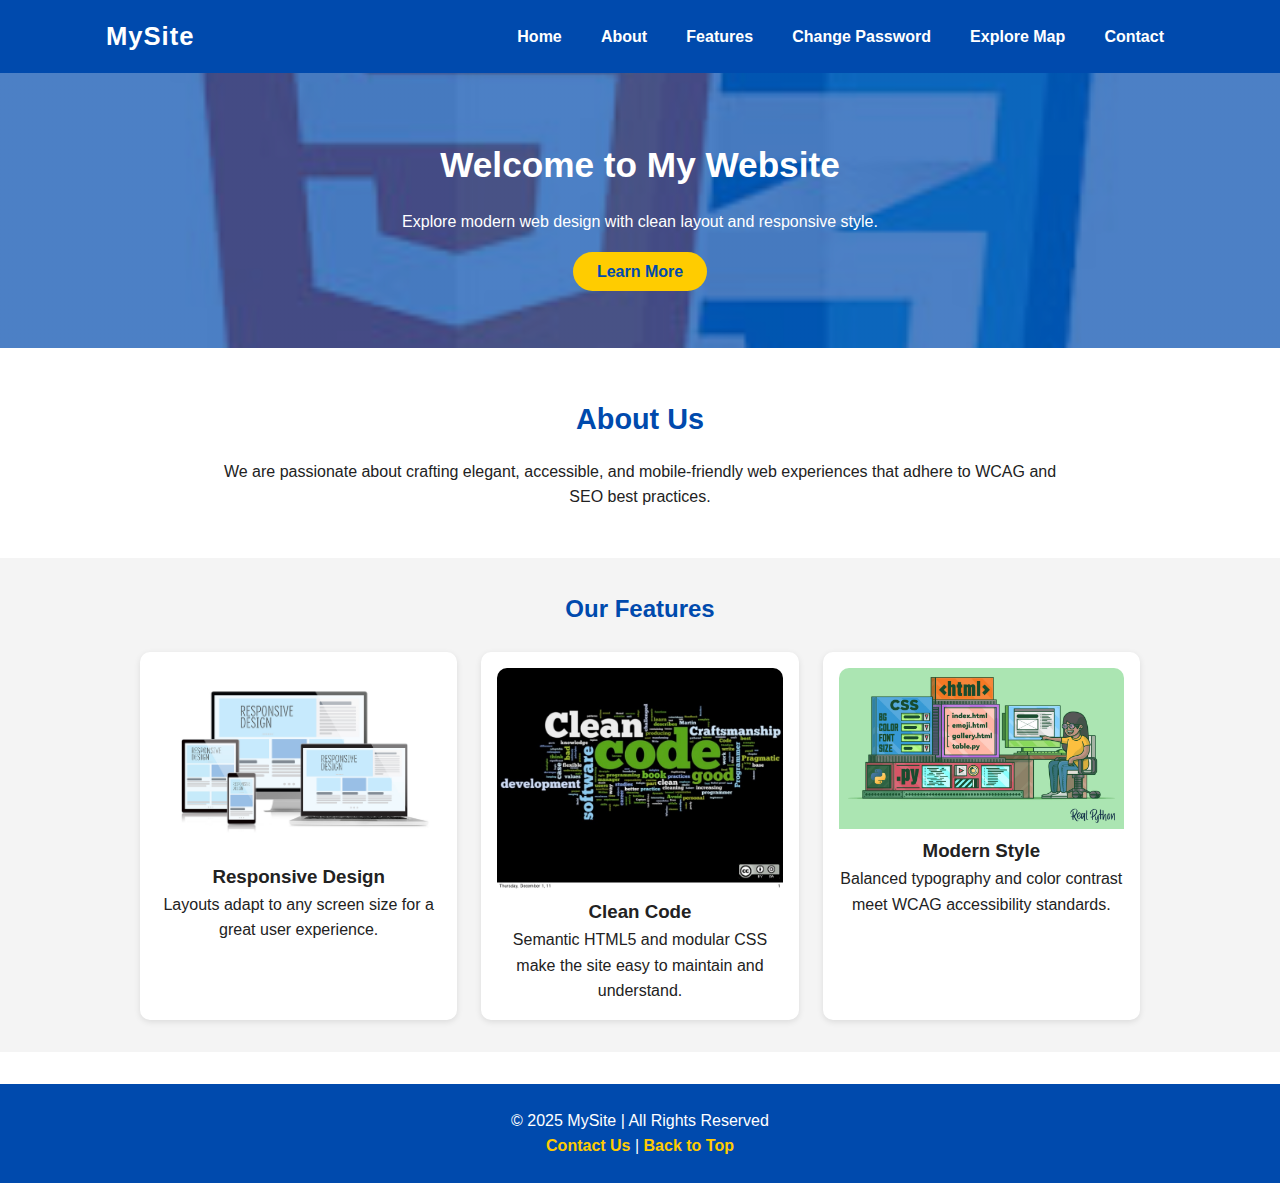
<file: index.html>
<!DOCTYPE html>
<html lang="en">
<head>
  <meta charset="UTF-8" />
  <meta name="viewport" content="width=device-width, initial-scale=1.0" />
  <title>MySite | Modern, Accessible, and Responsive Web Design</title>
  <meta name="description" content="Explore MySite, where we craft elegant, responsive, and accessible websites using modern HTML5 and CSS best practices." />
  <meta name="robots" content="index, follow" />
  <meta name="author" content="Avanti Kantumuchu" />
  <link rel="canonical" href="https://your-username.github.io/CSCI6313_Final_Project/part1_webpage_with_css/index.html" />
  <link rel="stylesheet" href="style.css" />
</head>

<body>
  <!-- HEADER + NAVIGATION -->
  <header>
    <nav class="navbar" role="navigation" aria-label="Main Navigation">
      <h1 class="logo">MySite</h1>
      <ul class="nav-links">
        <li><a href="index.html" tabindex="0">Home</a></li>
        <li><a href="#about" tabindex="0">About</a></li>
        <li><a href="#features" tabindex="0">Features</a></li>
        <li><a href="final_project/part2_form_validation/form.html" tabindex="0">Change Password</a></li>
        <li><a href="final_project/part3_googlemap/map.html" tabindex="0">Explore Map</a></li>
        <li><a href="#contact" tabindex="0">Contact</a></li>
      </ul>
    </nav>
  </header>

  <!-- MAIN CONTENT -->
  <main>
    <!-- HERO SECTION -->
    <section class="hero" aria-label="Website introduction section">
      <h2>Welcome to My Website</h2>
      <p>Explore modern web design with clean layout and responsive style.</p>
      <a href="#about" class="btn" role="button" tabindex="0">Learn More</a>
    </section>

    <!-- ABOUT SECTION -->
    <section id="about" class="about" aria-label="About MySite">
      <h2>About Us</h2>
      <p>
        We are passionate about crafting elegant, accessible, and mobile-friendly web experiences that adhere to WCAG and SEO best practices.
      </p>
    </section>

    <!-- FEATURES SECTION -->
    <section id="features" class="features" aria-label="Website features and highlights">
      <h2>Our Features</h2>
      <div class="feature-grid">
        <article>
          <img src="images/feature1.jpg" alt="Devices showing responsive web design layout" />
          <h3>Responsive Design</h3>
          <p>Layouts adapt to any screen size for a great user experience.</p>
        </article>

        <article>
          <img src="images/feature2.jpg" alt="Clean code and HTML5 structure illustration" />
          <h3>Clean Code</h3>
          <p>Semantic HTML5 and modular CSS make the site easy to maintain and understand.</p>
        </article>

        <article>
          <img src="images/feature3.jpg" alt="Modern styled interface with good color contrast" />
          <h3>Modern Style</h3>
          <p>Balanced typography and color contrast meet WCAG accessibility standards.</p>
        </article>
      </div>
    </section>
  </main>

  <!-- FOOTER -->
  <footer id="contact" role="contentinfo">
    <p>&copy; 2025 MySite | All Rights Reserved</p>
    <p>
      <a href="mailto:info@mysite.com" tabindex="0">Contact Us</a> |
      <a href="#top" tabindex="0">Back to Top</a>
    </p>
  </footer>
</body>
</html>
</file>
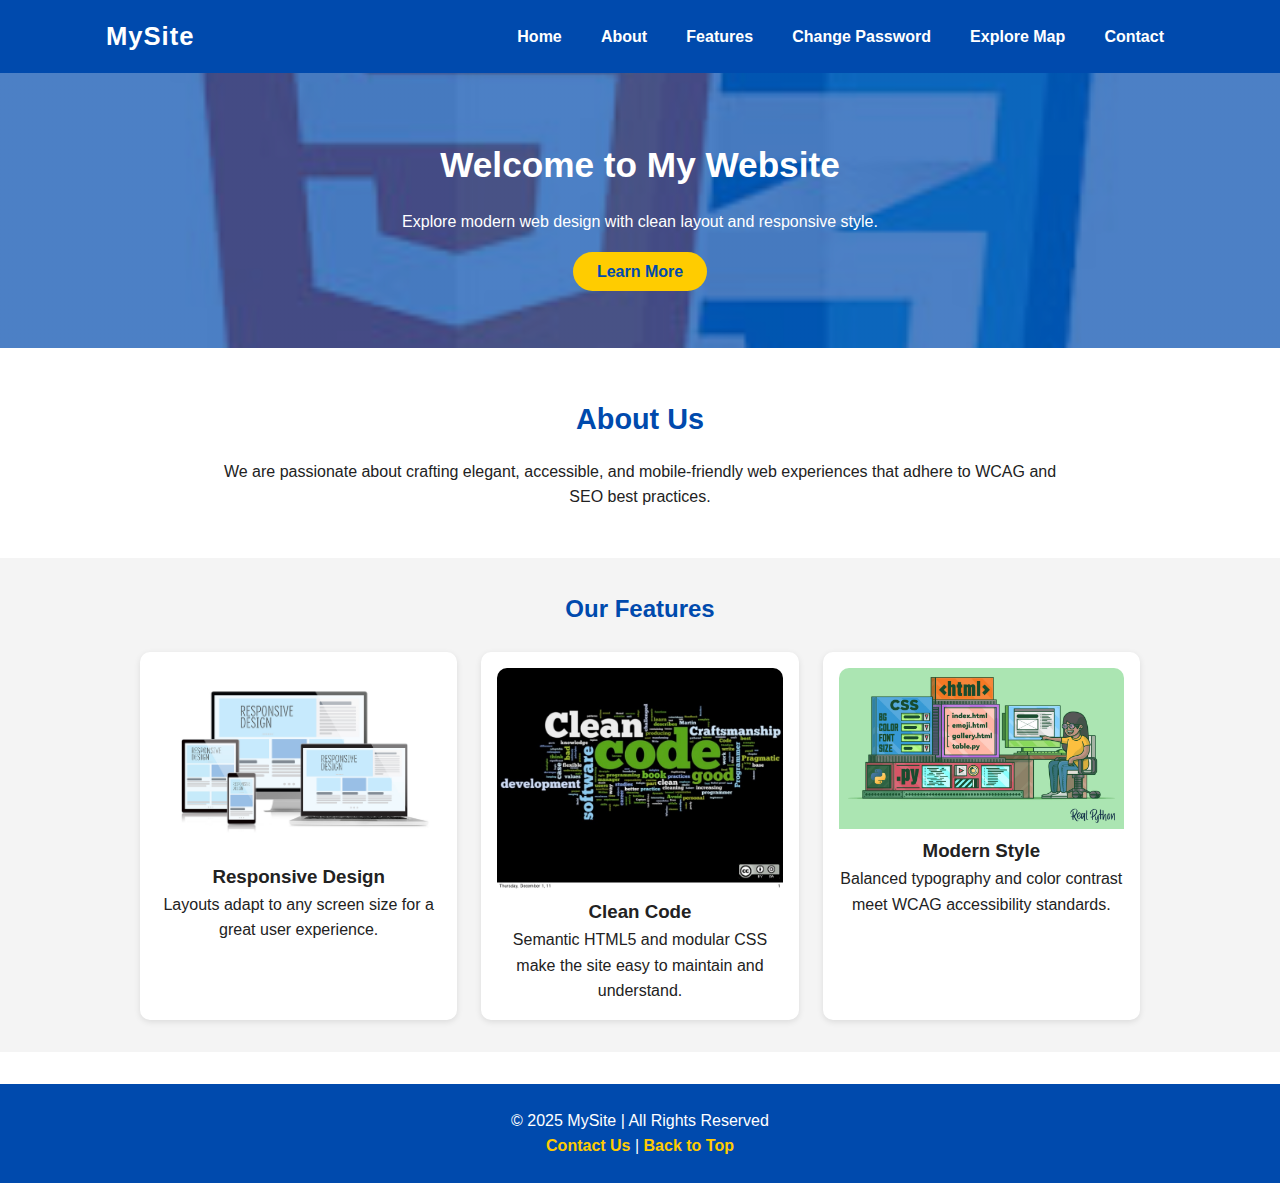
<file: final project/Part1 web page with css/index.html>
<!DOCTYPE html>
<html lang="en">
<head>
  <meta charset="UTF-8" />
  <meta name="viewport" content="width=device-width, initial-scale=1.0" />
  <title>MySite | Modern, Accessible, and Responsive Web Design</title>
  <meta name="description" content="Explore MySite, where we craft elegant, responsive, and accessible websites using modern HTML5 and CSS best practices." />
  <meta name="robots" content="index, follow" />
  <meta name="author" content="Avanti Kantumuchu" />
  <link rel="canonical" href="https://your-username.github.io/CSCI6313_Final_Project/part1_webpage_with_css/index.html" />
  <link rel="stylesheet" href="style.css" />
</head>

<body>
  <!-- HEADER + NAVIGATION -->
  <header>
    <nav class="navbar" role="navigation" aria-label="Main Navigation">
      <h1 class="logo">MySite</h1>
      <ul class="nav-links">
        <li><a href="index.html" tabindex="0">Home</a></li>
        <li><a href="#about" tabindex="0">About</a></li>
        <li><a href="#features" tabindex="0">Features</a></li>
        <li><a href="../part2_form_validation/form.html" tabindex="0">Change Password</a></li>
        <li><a href="../part3_googlemap/map.html" tabindex="0">Explore Map</a></li>
        <li><a href="#contact" tabindex="0">Contact</a></li>
      </ul>
    </nav>
  </header>

  <!-- MAIN CONTENT -->
  <main>
    <!-- HERO SECTION -->
    <section class="hero" aria-label="Website introduction section">
      <h2>Welcome to My Website</h2>
      <p>Explore modern web design with clean layout and responsive style.</p>
      <a href="#about" class="btn" role="button" tabindex="0">Learn More</a>
    </section>

    <!-- ABOUT SECTION -->
    <section id="about" class="about" aria-label="About MySite">
      <h2>About Us</h2>
      <p>
        We are passionate about crafting elegant, accessible, and mobile-friendly web experiences that adhere to WCAG and SEO best practices.
      </p>
    </section>

    <!-- FEATURES SECTION -->
    <section id="features" class="features" aria-label="Website features and highlights">
      <h2>Our Features</h2>
      <div class="feature-grid">
        <article>
          <img src="images/feature1.jpg" alt="Devices showing responsive web design layout" />
          <h3>Responsive Design</h3>
          <p>Layouts adapt to any screen size for a great user experience.</p>
        </article>

        <article>
          <img src="images/feature2.jpg" alt="Clean code and HTML5 structure illustration" />
          <h3>Clean Code</h3>
          <p>Semantic HTML5 and modular CSS make the site easy to maintain and understand.</p>
        </article>

        <article>
          <img src="images/feature3.jpg" alt="Modern styled interface with good color contrast" />
          <h3>Modern Style</h3>
          <p>Balanced typography and color contrast meet WCAG accessibility standards.</p>
        </article>
      </div>
    </section>
  </main>

  <!-- FOOTER -->
  <footer id="contact" role="contentinfo">
    <p>&copy; 2025 MySite | All Rights Reserved</p>
    <p>
      <a href="mailto:info@mysite.com" tabindex="0">Contact Us</a> |
      <a href="#top" tabindex="0">Back to Top</a>
    </p>
  </footer>
</body>
</html>
</file>
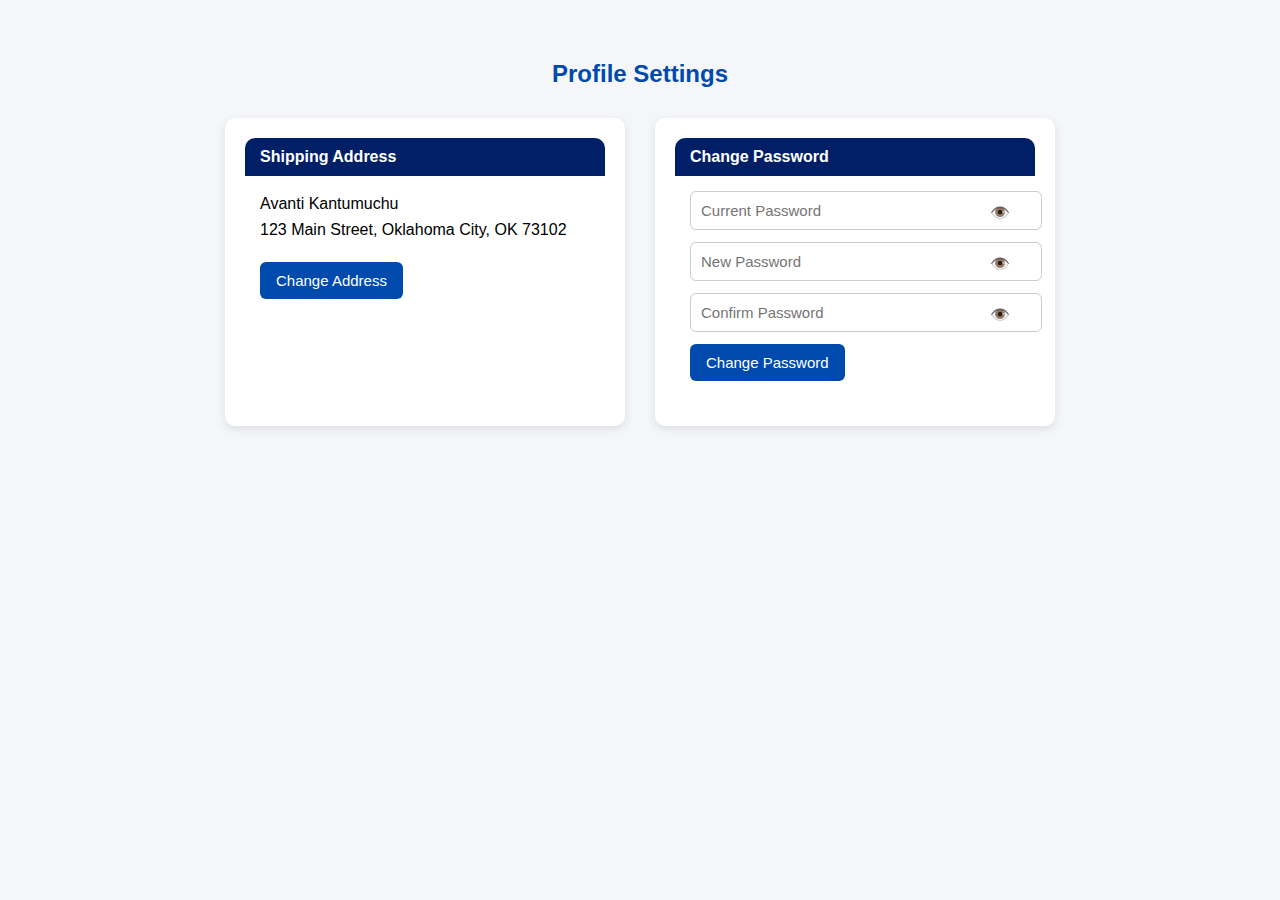
<file: final project/part2_form_validation/form.html>
<!DOCTYPE html>
<html lang="en">
<head>
  <meta charset="UTF-8" />
  <meta name="viewport" content="width=device-width, initial-scale=1.0" />
  <title>Profile Settings</title>
  <style>
    body {
      font-family: Arial, sans-serif;
      background: #f4f6fa;
      margin: 0;
      padding: 40px;
    }

    h2 {
      color: #004aad;
      text-align: center;
      margin-bottom: 30px;
    }

    .container {
      display: flex;
      justify-content: center;
      gap: 30px;
      flex-wrap: wrap;
    }

    .card {
      background: #fff;
      border-radius: 10px;
      box-shadow: 0 3px 10px rgba(0, 0, 0, 0.1);
      width: 360px;
      padding: 20px;
    }

    .card-header {
      background-color: #001f66;
      color: #fff;
      padding: 10px 15px;
      font-weight: bold;
      border-radius: 10px 10px 0 0;
    }

    .card-content {
      padding: 15px;
    }

    .address-text {
      margin-bottom: 20px;
      line-height: 1.6;
    }

    button {
      background: #004aad;
      color: white;
      border: none;
      padding: 10px 16px;
      border-radius: 6px;
      font-size: 15px;
      cursor: pointer;
    }

    button:hover {
      background: #003080;
    }

    input[type="password"] {
      width: 100%;
      padding: 10px;
      margin-bottom: 12px;
      border: 1px solid #ccc;
      border-radius: 6px;
      font-size: 15px;
    }

    .password-group {
      position: relative;
    }

    .toggle-icon {
      position: absolute;
      right: 10px;
      top: 12px;
      cursor: pointer;
      color: gray;
    }

    .error {
      color: red;
      font-size: 14px;
      margin-top: 10px;
      text-align: center;
    }
  </style>
</head>
<body>

  <h2>Profile Settings</h2>

  <div class="container">
    <!-- Shipping Address Card -->
    <div class="card">
      <div class="card-header">Shipping Address</div>
      <div class="card-content">
        <div class="address-text">
          Avanti Kantumuchu<br>
          123 Main Street, Oklahoma City, OK 73102
        </div>
        <button onclick="alert('Change Address clicked!')">Change Address</button>
      </div>
    </div>

    <!-- Change Password Card -->
    <div class="card">
      <div class="card-header">Change Password</div>
      <div class="card-content">
        <form id="passwordForm">
          <div class="password-group">
            <input type="password" id="currentPassword" placeholder="Current Password" />
            <span class="toggle-icon" onclick="togglePassword('currentPassword', this)">👁️</span>
          </div>

          <div class="password-group">
            <input type="password" id="newPassword" placeholder="New Password" />
            <span class="toggle-icon" onclick="togglePassword('newPassword', this)">👁️</span>
          </div>

          <div class="password-group">
            <input type="password" id="confirmPassword" placeholder="Confirm Password" />
            <span class="toggle-icon" onclick="togglePassword('confirmPassword', this)">👁️</span>
          </div>

          <button type="submit">Change Password</button>
          <div id="errorMessage" class="error"></div>
        </form>
      </div>
    </div>
  </div>

  <script>
    function togglePassword(id, icon) {
      const input = document.getElementById(id);
      input.type = input.type === "password" ? "text" : "password";
    }

    document.getElementById("passwordForm").addEventListener("submit", function (e) {
      e.preventDefault();

      const current = document.getElementById("currentPassword").value.trim();
      const newPass = document.getElementById("newPassword").value.trim();
      const confirm = document.getElementById("confirmPassword").value.trim();
      const error = document.getElementById("errorMessage");

      if (!current || !newPass || !confirm) {
        error.textContent = "All fields are required.";
        return;
      }

      // Validation rule: 9+ chars, 2 uppercase, 1 special character
      const uppercaseMatch = (newPass.match(/[A-Z]/g) || []).length >= 2;
      const specialCharMatch = /[!@#$%^&*(),.?":{}|<>]/.test(newPass);

      if (newPass.length < 9 || !uppercaseMatch || !specialCharMatch) {
        error.textContent =
          "Password must have at least 9 characters, 2 uppercase letters, and 1 special character.";
        return;
      }

      if (newPass !== confirm) {
        error.textContent = "New and Confirm passwords do not match.";
        return;
      }

      error.style.color = "green";
      error.textContent = "Password changed successfully!";
    });
  </script>

</body>
</html>
</file>
<file: style.css>
/* Reset + base */
* {
  margin: 0;
  padding: 0;
  box-sizing: border-box;
}

body {
  font-family: "Segoe UI", Tahoma, sans-serif;
  line-height: 1.6;
  color: #222;
  background-color: #ffffff;
}

/* Navigation */
header {
  background: #004aad; /* Deep blue for strong contrast */
  color: #fff;
  padding: 1rem 0;
}

.navbar {
  max-width: 1100px;
  margin: auto;
  display: flex;
  align-items: center;
  justify-content: space-between;
  padding: 0 1rem;
}

.logo {
  font-size: 1.6rem;
  font-weight: bold;
  color: #fff;
  letter-spacing: 1px;
}

.nav-links {
  list-style: none;
  display: flex;
  gap: 1.2rem;
}

.nav-links a {
  color: #ffffff;
  text-decoration: none;
  font-weight: 600;
  transition: color 0.3s ease, background-color 0.3s ease;
  padding: 6px 10px;
  border-radius: 6px;
}

/* Hover and Focus - high contrast yellow */
.nav-links a:hover,
.nav-links a:focus {
  color: #ffcc00;
  background-color: rgba(255, 255, 255, 0.15);
  outline: none;
}

/* Keyboard accessibility */
.nav-links a:focus-visible {
  outline: 3px solid #ffffff;
  outline-offset: 3px;
}

/* Active link styling */
.nav-links a.active {
  color: #ffcc00;
  border-bottom: 2px solid #ffcc00;
}

/* Hero Section */
.hero {
  background: linear-gradient(rgba(0, 74, 173, 0.7), rgba(0, 74, 173, 0.7)),
    url("images/hero.jpg") center/cover no-repeat;
  color: #fff;
  text-align: center;
  padding: 4rem 1rem;
}

.hero h2 {
  font-size: 2.2rem;
  margin-bottom: 1rem;
}

.hero p {
  margin-bottom: 1.5rem;
}

/* Button Style */
.btn {
  background: #ffcc00;
  color: #004aad;
  padding: 0.7rem 1.5rem;
  border-radius: 25px;
  text-decoration: none;
  font-weight: bold;
  transition: background 0.3s, color 0.3s;
}

.btn:hover,
.btn:focus {
  background: #ffffff;
  color: #004aad;
  outline: none;
}

/* About Section */
.about {
  max-width: 900px;
  margin: 2rem auto;
  padding: 1rem;
  text-align: center;
}

.about h2 {
  font-size: 1.8rem;
  margin-bottom: 1rem;
  color: #004aad;
}

/* Features Section */
.features {
  background: #f4f4f4;
  padding: 2rem 1rem;
}

.features h2 {
  text-align: center;
  margin-bottom: 1.5rem;
  color: #004aad;
}

.feature-grid {
  display: grid;
  grid-template-columns: repeat(auto-fit, minmax(250px, 1fr));
  gap: 1.5rem;
  max-width: 1000px;
  margin: auto;
}

.feature-grid article {
  background: #fff;
  border-radius: 10px;
  box-shadow: 0 2px 6px rgba(0, 0, 0, 0.1);
  text-align: center;
  padding: 1rem;
}

.feature-grid img {
  width: 100%;
  border-radius: 10px 10px 0 0;
}

/* Footer */
footer {
  background: #004aad;
  color: #fff;
  text-align: center;
  padding: 1.5rem 0;
  margin-top: 2rem;
}

footer a {
  color: #ffcc00;
  text-decoration: none;
  font-weight: 600;
}

footer a:hover,
footer a:focus {
  color: #ffffff;
  text-decoration: underline;
}

/* Responsive */
@media (max-width: 768px) {
  .hero h2 {
    font-size: 1.8rem;
  }

  .navbar ul {
    flex-direction: column;
    align-items: center;
  }

  .feature-grid {
    grid-template-columns: 1fr;
  }
}
</file>
<file: final project/Part1 web page with css/style.css>
/* Reset + base */
* {
  margin: 0;
  padding: 0;
  box-sizing: border-box;
}

body {
  font-family: "Segoe UI", Tahoma, sans-serif;
  line-height: 1.6;
  color: #222;
  background-color: #ffffff;
}

/* Navigation */
header {
  background: #004aad; /* Deep blue for strong contrast */
  color: #fff;
  padding: 1rem 0;
}

.navbar {
  max-width: 1100px;
  margin: auto;
  display: flex;
  align-items: center;
  justify-content: space-between;
  padding: 0 1rem;
}

.logo {
  font-size: 1.6rem;
  font-weight: bold;
  color: #fff;
  letter-spacing: 1px;
}

.nav-links {
  list-style: none;
  display: flex;
  gap: 1.2rem;
}

.nav-links a {
  color: #ffffff;
  text-decoration: none;
  font-weight: 600;
  transition: color 0.3s ease, background-color 0.3s ease;
  padding: 6px 10px;
  border-radius: 6px;
}

/* Hover and Focus - high contrast yellow */
.nav-links a:hover,
.nav-links a:focus {
  color: #ffcc00;
  background-color: rgba(255, 255, 255, 0.15);
  outline: none;
}

/* Keyboard accessibility */
.nav-links a:focus-visible {
  outline: 3px solid #ffffff;
  outline-offset: 3px;
}

/* Active link styling */
.nav-links a.active {
  color: #ffcc00;
  border-bottom: 2px solid #ffcc00;
}

/* Hero Section */
.hero {
  background: linear-gradient(rgba(0, 74, 173, 0.7), rgba(0, 74, 173, 0.7)),
    url("images/hero.jpg") center/cover no-repeat;
  color: #fff;
  text-align: center;
  padding: 4rem 1rem;
}

.hero h2 {
  font-size: 2.2rem;
  margin-bottom: 1rem;
}

.hero p {
  margin-bottom: 1.5rem;
}

/* Button Style */
.btn {
  background: #ffcc00;
  color: #004aad;
  padding: 0.7rem 1.5rem;
  border-radius: 25px;
  text-decoration: none;
  font-weight: bold;
  transition: background 0.3s, color 0.3s;
}

.btn:hover,
.btn:focus {
  background: #ffffff;
  color: #004aad;
  outline: none;
}

/* About Section */
.about {
  max-width: 900px;
  margin: 2rem auto;
  padding: 1rem;
  text-align: center;
}

.about h2 {
  font-size: 1.8rem;
  margin-bottom: 1rem;
  color: #004aad;
}

/* Features Section */
.features {
  background: #f4f4f4;
  padding: 2rem 1rem;
}

.features h2 {
  text-align: center;
  margin-bottom: 1.5rem;
  color: #004aad;
}

.feature-grid {
  display: grid;
  grid-template-columns: repeat(auto-fit, minmax(250px, 1fr));
  gap: 1.5rem;
  max-width: 1000px;
  margin: auto;
}

.feature-grid article {
  background: #fff;
  border-radius: 10px;
  box-shadow: 0 2px 6px rgba(0, 0, 0, 0.1);
  text-align: center;
  padding: 1rem;
}

.feature-grid img {
  width: 100%;
  border-radius: 10px 10px 0 0;
}

/* Footer */
footer {
  background: #004aad;
  color: #fff;
  text-align: center;
  padding: 1.5rem 0;
  margin-top: 2rem;
}

footer a {
  color: #ffcc00;
  text-decoration: none;
  font-weight: 600;
}

footer a:hover,
footer a:focus {
  color: #ffffff;
  text-decoration: underline;
}

/* Responsive */
@media (max-width: 768px) {
  .hero h2 {
    font-size: 1.8rem;
  }

  .navbar ul {
    flex-direction: column;
    align-items: center;
  }

  .feature-grid {
    grid-template-columns: 1fr;
  }
}
</file>
